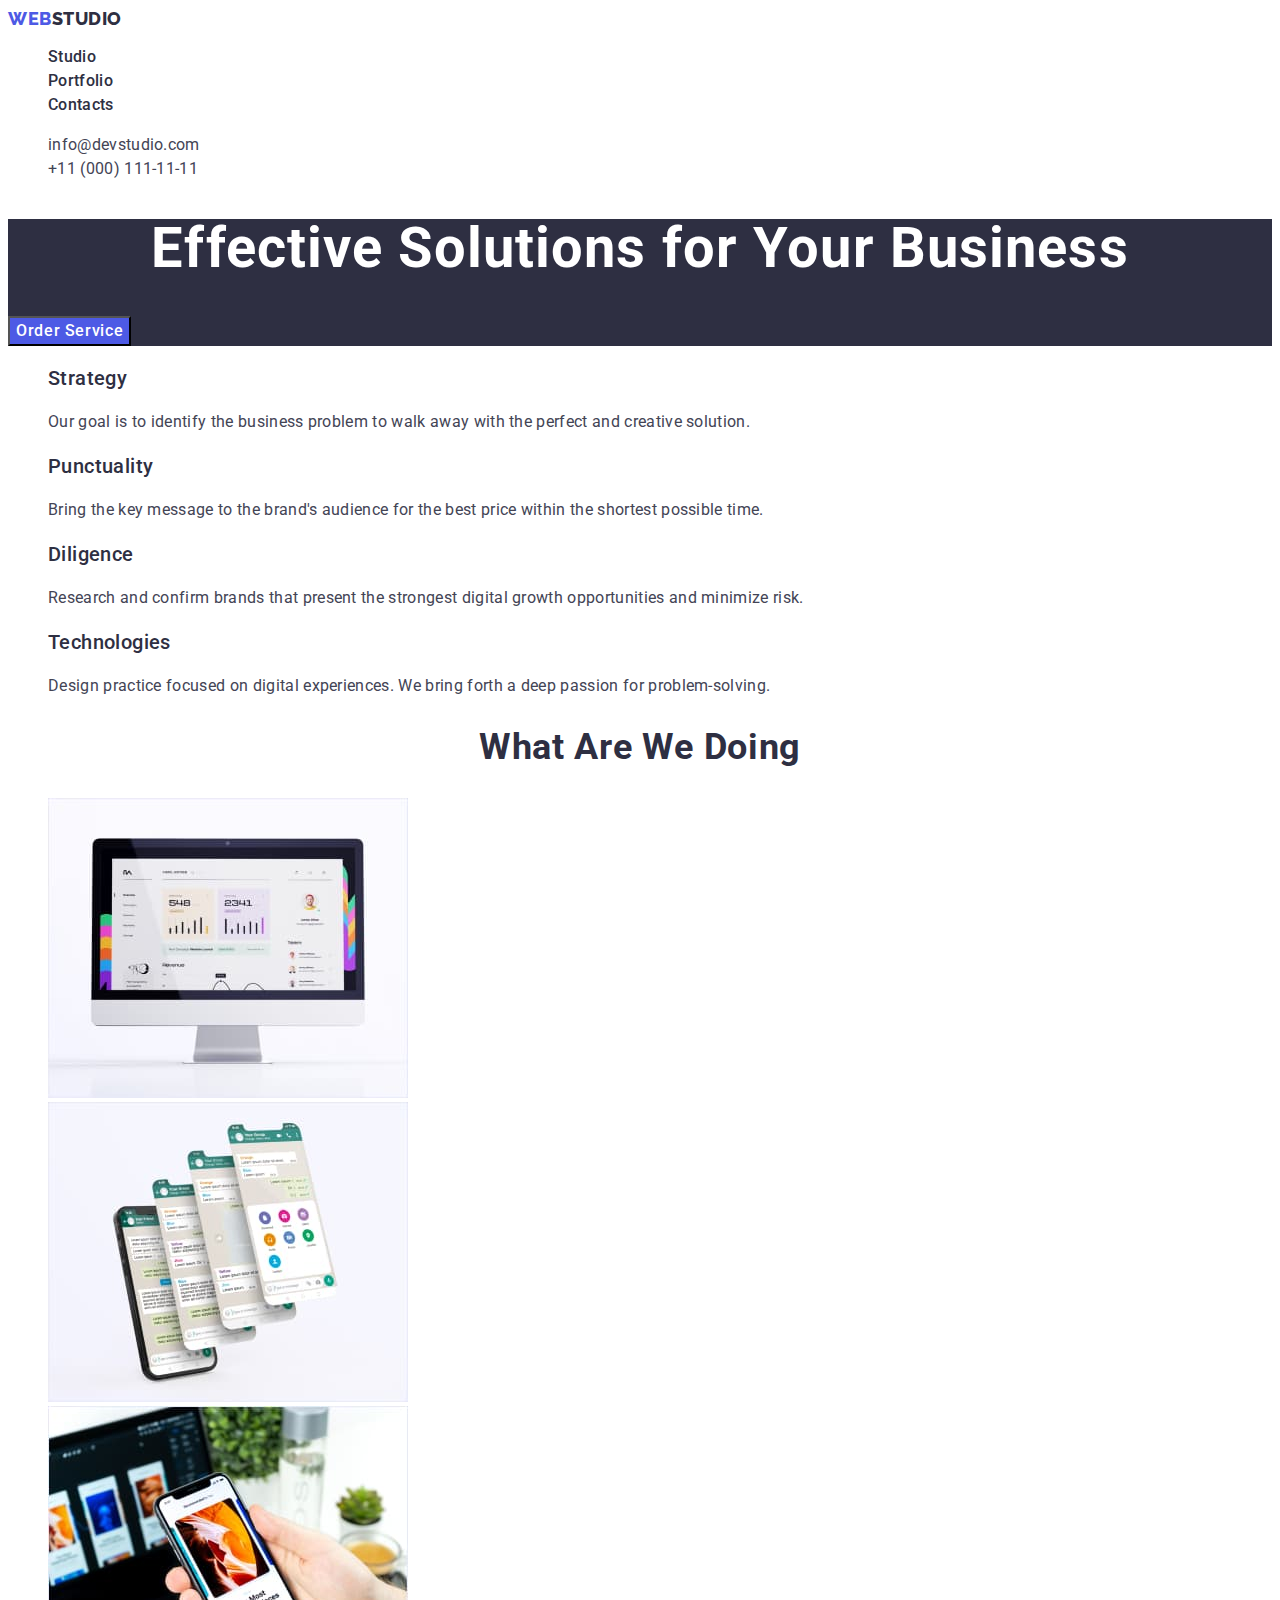
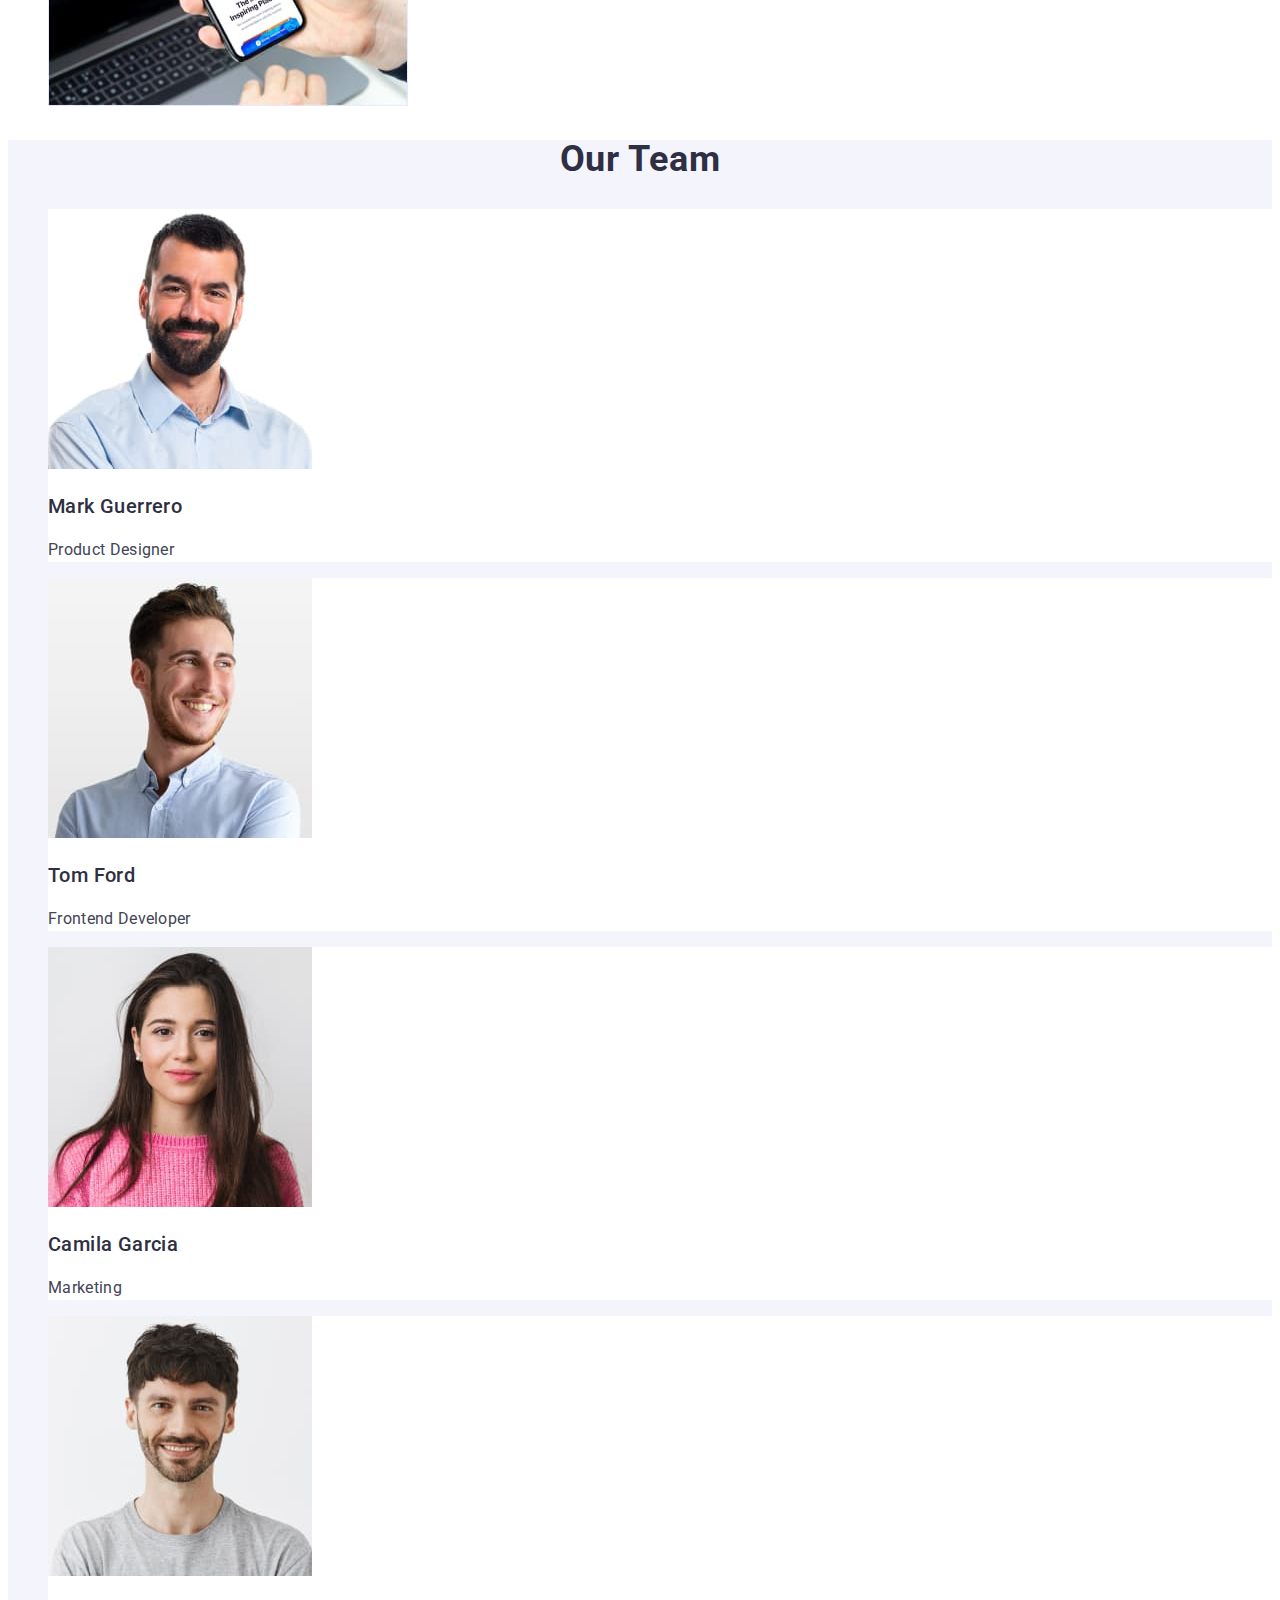
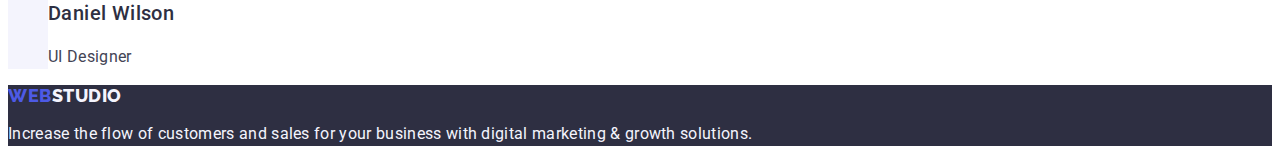
<file: index.html>
<!DOCTYPE html>
<html lang="en">

<head>
    <meta charset="UTF-8">
    <meta http-equiv="X-UA-Compatible" content="IE=edge">
    <meta name="viewport" content="width=device-width, initial-scale=1.0">
    <title>Main Page</title>
    <link rel="preconnect" href="https://fonts.googleapis.com">
    <link rel="preconnect" href="https://fonts.gstatic.com" crossorigin>
    <link href="https://fonts.googleapis.com/css2?family=Raleway:wght@800&display=swap" rel="stylesheet">
    <link href="https://fonts.googleapis.com/css2?family=Roboto:wght@400;500;700;900&display=swap" rel="stylesheet">
    <link rel="stylesheet" href="./css/styles.css">
</head>

<body class="body">
    <!--Header-->
    <header class="header">
            <nav class="list">
                <a class="logo web link" href="./index.html">Web<span class="logo studio">Studio</span></a>
                <ul class="list">
                    <li class="link"><a class="list-item link" href="./index.html">Studio</a></li>
                    <li class="link"><a class="list-item link" href="./portfolio.html" >Portfolio</a></li>
                    <li class="link"><a class="list-item link" href="">Contacts</a></li>
                </ul>
            </nav>
    
            <address class="address list">
                <ul class="link list">
                    <li class="link"><a href="mailto:info@devstudio.com" class="address-item list link">info@devstudio.com</a></li>
                    <li class="link"><a href="tel:+110001111111" class="address-item list link">+11 (000) 111-11-11</a></li>
                </ul>
            </address>
        </header>

    <main>
        <!--Hero section-->
        <section class="hero">
            <h1 class="hero-title">Effective Solutions for Your Business</h1>
            <button type="button" class="hero-button">Order Service</button>
        </section>

        <!--About company section-->
        <section class="about">
            <h2 hidden class="header-title">About company</h2>
            <ul class="list">
                <li>
                    <h3 class="about-title">Strategy</h3>
                    <p class="about-text">Our goal is to identify the business
                        problem to walk away with the perfect and creative solution. </p>
                </li>
                <li>
                    <h3 class="about-title">Punctuality</h3>
                    <p class="about-text">Bring the key message to the brand's audience for the best price within the shortest possible
                        time.</p>
                </li>
                <li>
                    <h3 class="about-title">Diligence</h3>
                    <p class="about-text">Research and confirm brands that present the strongest digital growth opportunities and minimize
                        risk.</p>
                </li>
                <li>
                    <h3 class="about-title">Technologies</h3>
                    <p class="about-text">Design practice focused on digital experiences. We bring forth a deep passion for
                        problem-solving.</p>
                </li>
            </ul>
        </section>

        <!--What company doing section-->
        <section class="activity">
            <h2 class="header-title">What are we doing</h2>

            <ul class="list">
                <li><img src="./images/img1.jpg" alt="Statistic picture" width="360"></li>
                <li><img src="./images/img2.jpg" alt="Smart picture" width="360"></li>
                <li><img src="./images/img3.jpg" alt="Technologies picture" width="360"></li>
            </ul>

        </section>

        <!--About team section-->
        <section class="team">
            <h2 class="header-title">Our Team</h2>
            <ul class="list">
                <li class="team-person">
                    <img src="./images/teamcard1.jpg" alt="Product Designer photo" width="264">
                    <h3 class="team-person">Mark Guerrero</h3>
                    <p class="team-desc">Product Designer</p>
                </li>
                <li class="team-person">
                    <img src="./images/teamcard2.jpg" alt="Frontend Developer photo" width="264">
                    <h3 class="team-person">Tom Ford</h3>
                    <p class="team-desc">Frontend Developer</p>
                </li>
                <li class="team-person">
                    <img src="./images/teamcard3.jpg" alt="Marketing Manager photo" width="264">
                    <h3 class="team-person">Camila Garcia</h3>
                    <p class="team-desc">Marketing</p>
                </li>
                <li class="team-person">
                    <img src="./images/teamcard4.jpg" alt="UI Designer photo" width="264">
                    <h3 class="team-person">Daniel Wilson</h3>
                    <p class="team-desc">UI Designer</p>
                </li>
            </ul>
        </section>
    </main>

    <!--Footer-->
    <footer class="footer">
        <a class="logo web link" href="./index.html">Web<span class="footer-studio">Studio</span></a>
        <p class="footer-desc">Increase the flow of customers and sales for your business with digital marketing & growth solutions.</p>
    </footer>

</body>

</html>
</file>
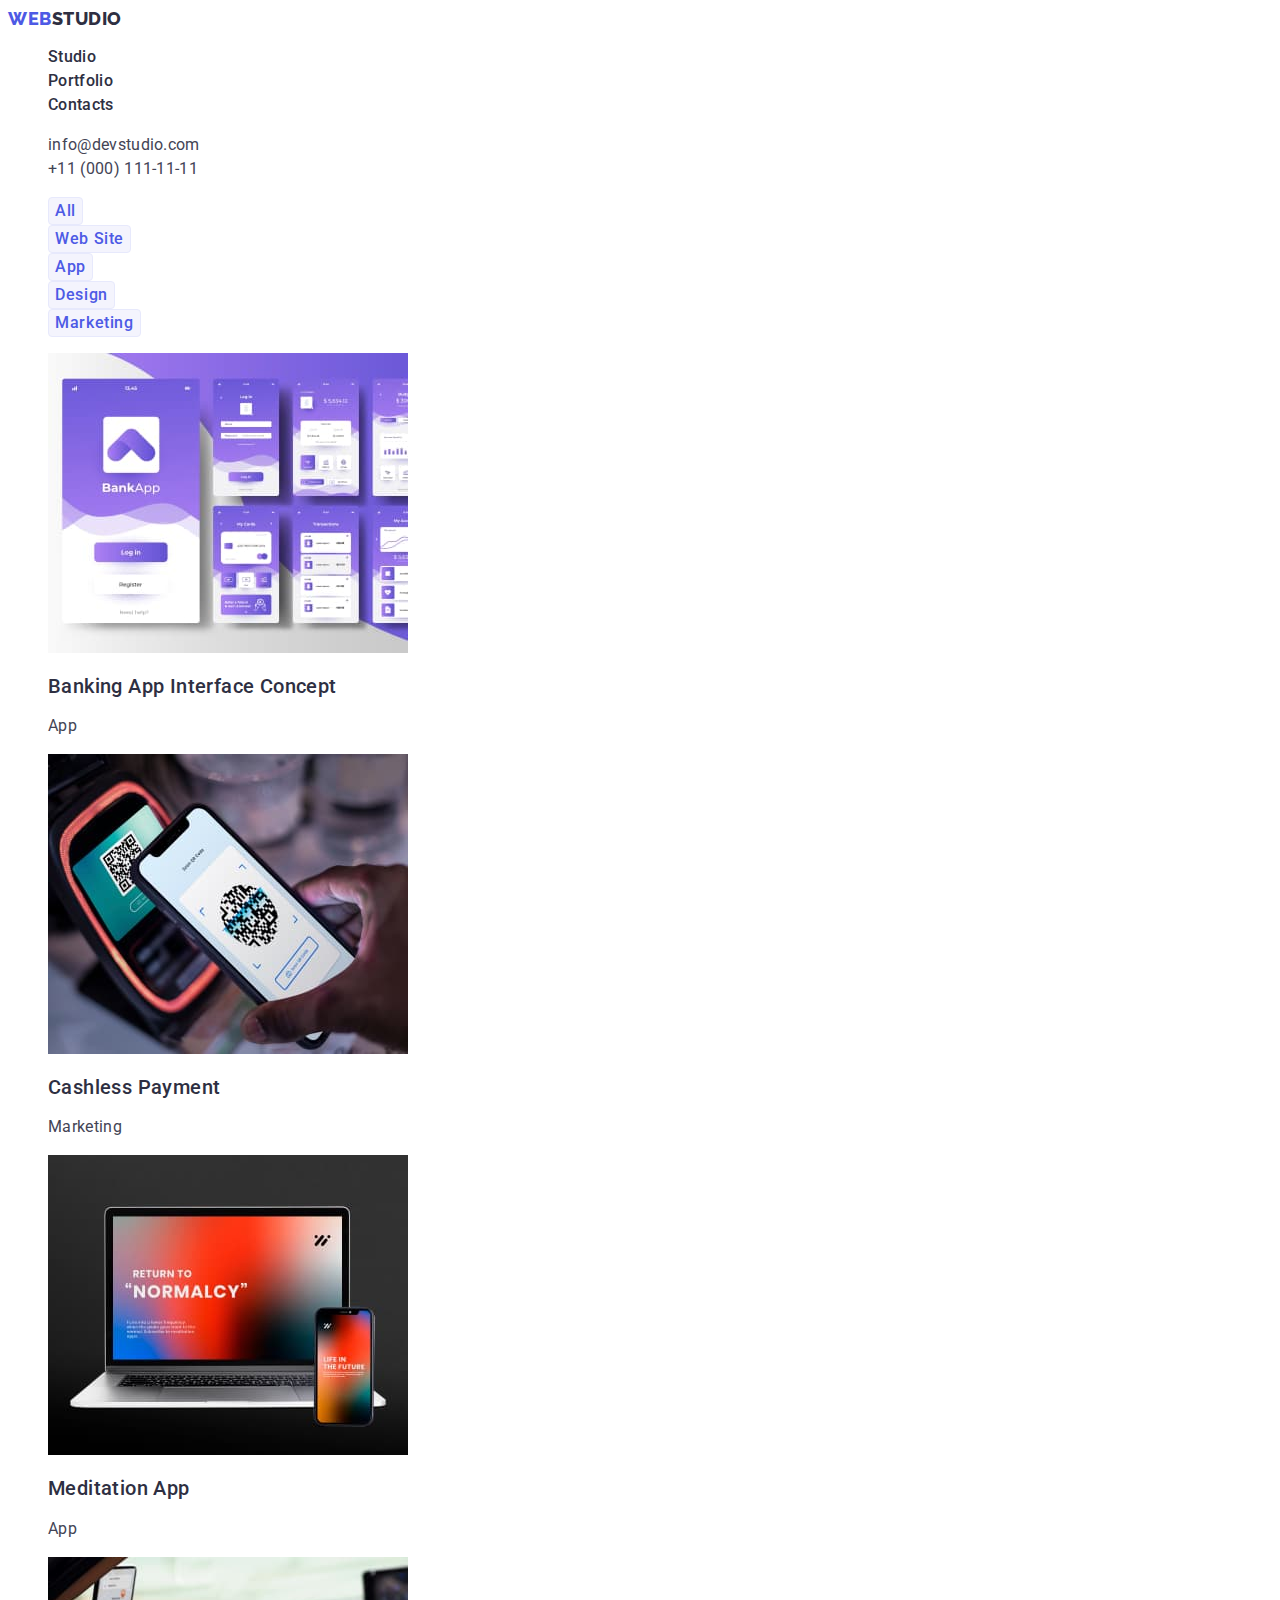
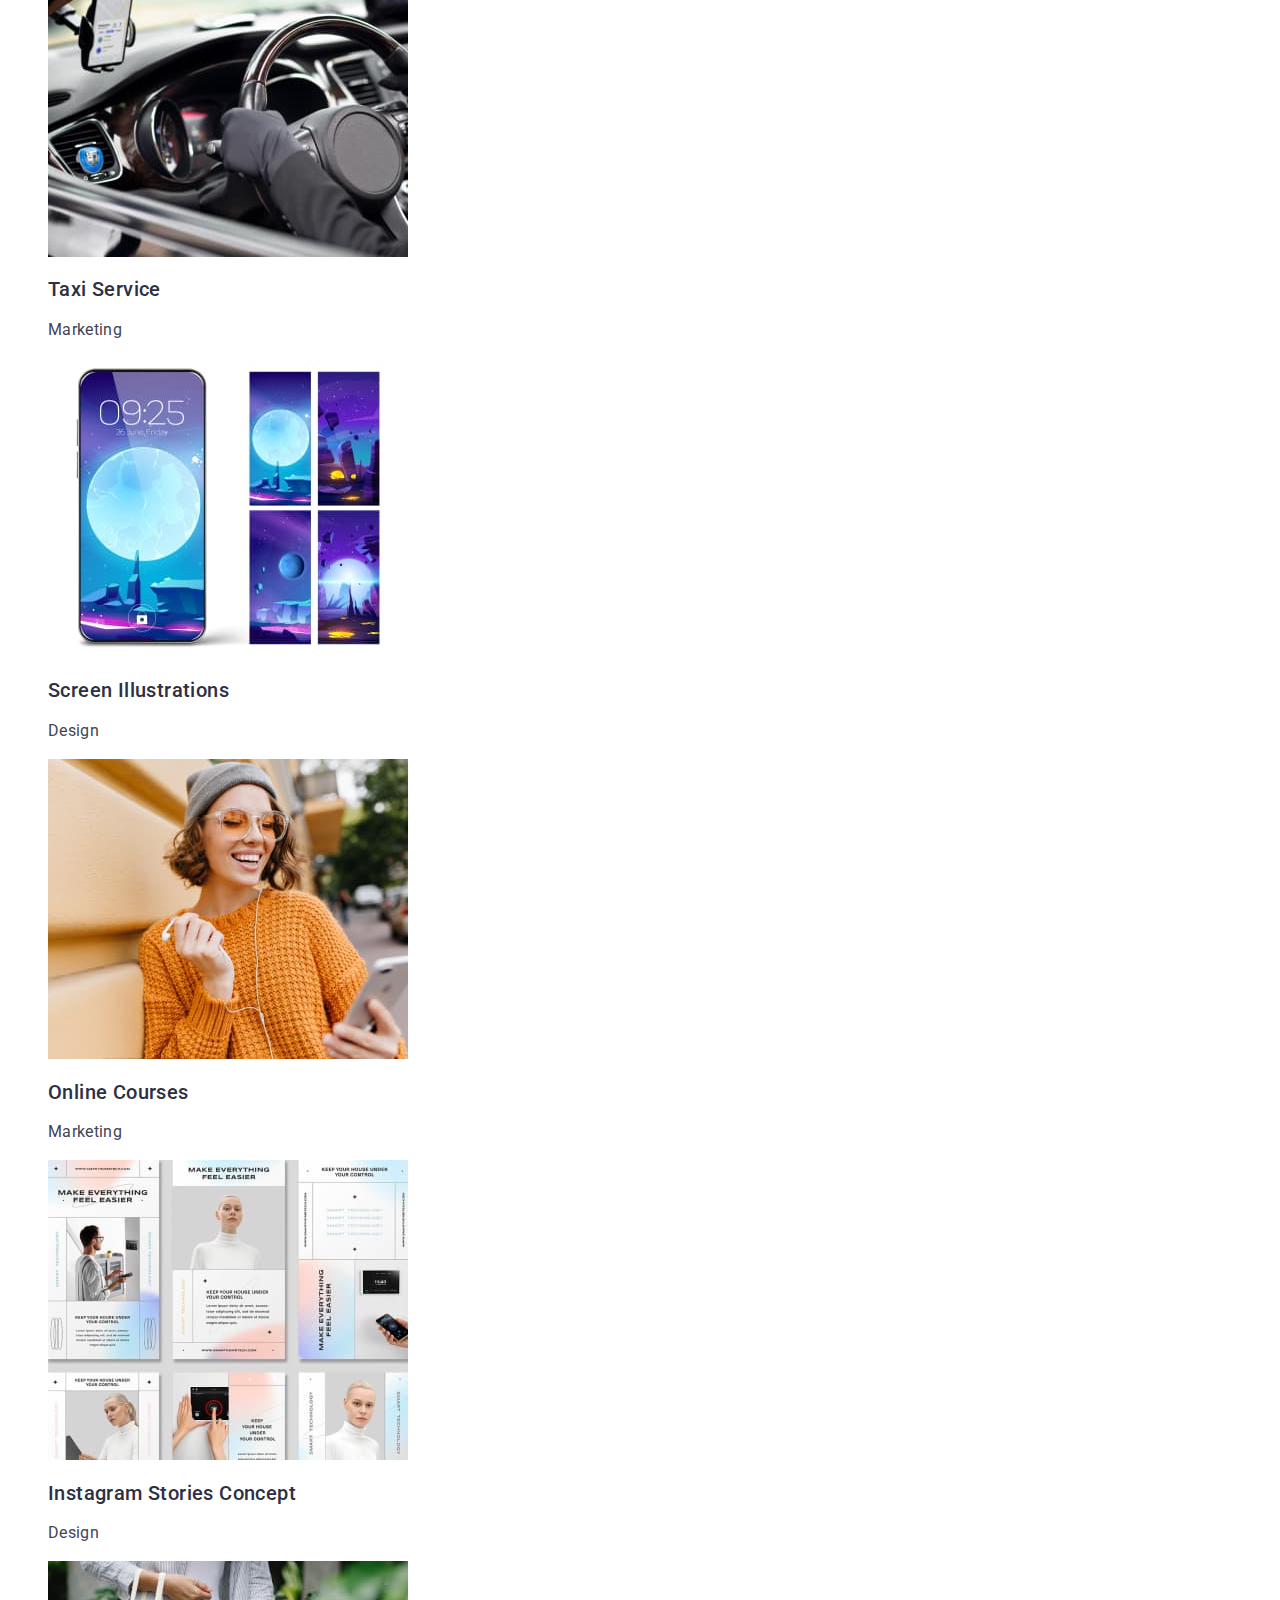
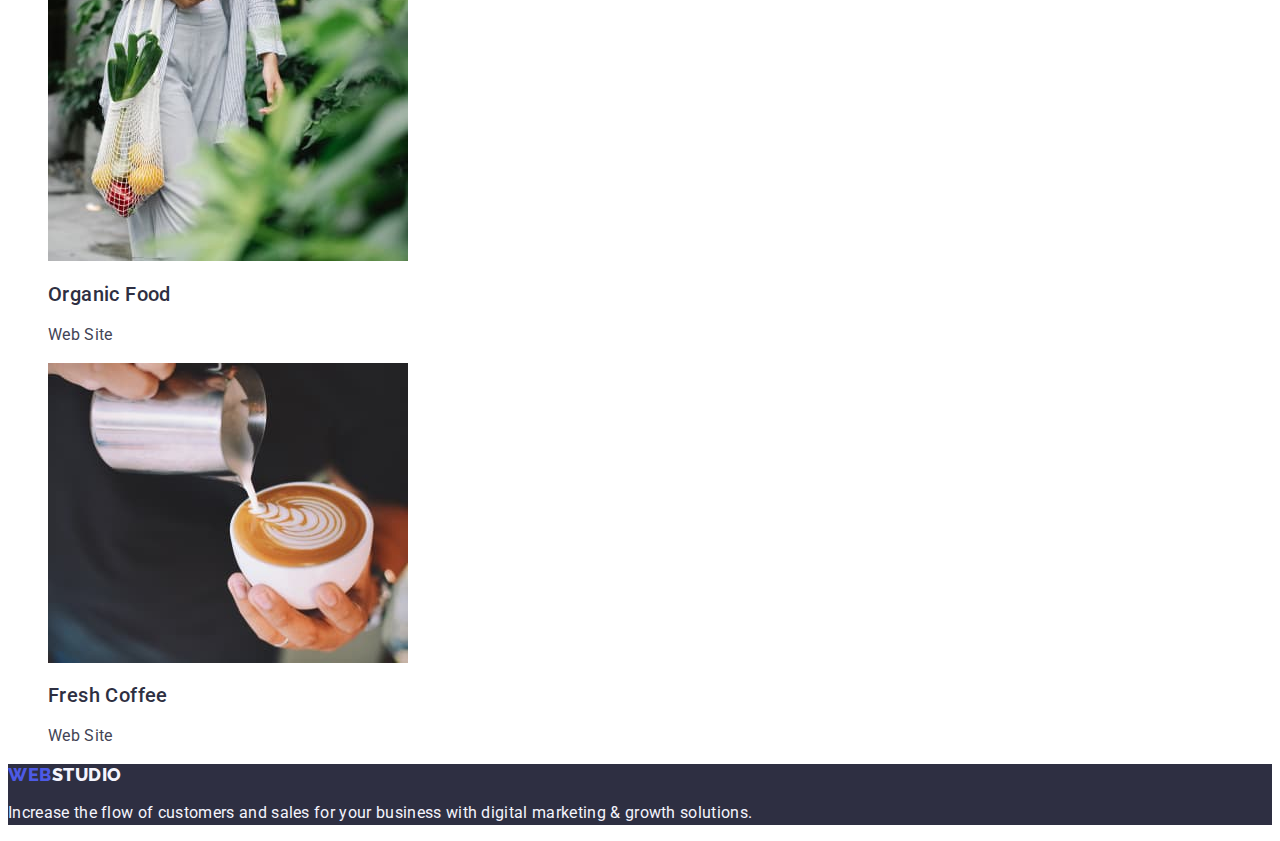
<file: portfolio.html>
<!DOCTYPE html>
<html lang="en">

<head>
    <meta charset="UTF-8">
    <meta http-equiv="X-UA-Compatible" content="IE=edge">
    <meta name="viewport" content="width=device-width, initial-scale=1.0">
    <title>Portfolio</title>
    <link rel="preconnect" href="https://fonts.googleapis.com">
    <link rel="preconnect" href="https://fonts.gstatic.com" crossorigin>
    <link href="https://fonts.googleapis.com/css2?family=Roboto:wght@400;500;700;900&display=swap" rel="stylesheet">
    <link href="https://fonts.googleapis.com/css2?family=Raleway:wght@800&display=swap" rel="stylesheet">
    <link rel="stylesheet" href="./css/styles.css">
</head>

<body class="body">
    <!--Header-->
    <header class="header">
        <nav class="list">
            <a class="logo web link" href="./index.html">Web<span class="logo studio">Studio</span></a>
            <ul class="list">
                <li class="link"><a class="list-item link" href="./index.html">Studio</a></li>
                <li class="link"><a href="./portfolio.html" class="list-item link">Portfolio</a></li>
                <li class="link"><a href="" class="list-item link">Contacts</a></li>
            </ul>
        </nav>

        <address class="address list">
            <ul class="link list">
                <li class="link"><a href="mailto:info@devstudio.com"
                        class="address-item list link">info@devstudio.com</a></li>
                <li class="link"><a href="tel:+110001111111" class="address-item list link">+11 (000) 111-11-11</a></li>
            </ul>
        </address>
    </header>

    <!-- Main -->
    <main>
        <!-- Filters section-->
        <section>
            <h1 hidden>Filter results</h1>
            <ul class="list">
                <li><button type="button" class="list-filter">All</button></li>
                <li><button type="button" class="list-filter">Web Site</button></li>
                <li><button type="button" class="list-filter">App</button></li>
                <li><button type="button" class="list-filter">Design</button></li>
                <li><button type="button" class="list-filter">Marketing</button></li>
            </ul>
            <!-- Filter results -->
            <ul class="list">
                <li>
                    <a class="link" href=""><img src="./images/banking-app.jpg" alt="Mobile application with banking"
                            width="360">
                        <h2 class="portfolio-example">Banking App Interface Concept</h2>
                        <p class="portfolio-desc">App</p>
                    </a>
                </li>
                <li>
                    <a class="link" href="">
                        <img src="./images/cashless-payment.jpg" alt="Telephone with QR code on it" width="360">
                        <h2 class="portfolio-example">Cashless Payment</h2>
                        <p class="portfolio-desc">Marketing</p>
                    </a>
                </li>
                <li>
                    <a class="link" href="">
                        <img src="./images/meditation-app.jpg"
                            alt="Notebook and mobile phone with meditation application opened on it" width="360">
                        <h2 class="portfolio-example">Meditation App</h2>
                        <p class="portfolio-desc">App</p>
                    </a>
                </li>
                <li>
                    <a class="link" href="">
                        <img src="./images/taxi-service.jpg" alt="Car with driver" width="360">
                        <h2 class="portfolio-example">Taxi Service</h2>
                        <p class="portfolio-desc">Marketing</p>
                    </a>
                </li>
                <li>
                    <a class="link" href="">
                        <img src="./images/screen-illustrations.jpg" alt="Desktop pictures on smartphones" width="360">
                        <h2 class="portfolio-example">Screen Illustrations</h2>
                        <p class="portfolio-desc">Design</p>
                    </a>
                </li>
                <li>
                    <a class="link" href="">
                        <img src="./images/online-courses.jpg" alt="Women with smartphone in headphones" width="360">
                        <h2 class="portfolio-example">Online Courses</h2>
                        <p class="portfolio-desc">Marketing</p>
                    </a>
                </li>
                <li>
                    <a class="link" href="">
                        <img src="./images/inst-stoties.jpg" alt="Instagram stories examples" width="360">
                        <h2 class="portfolio-example">Instagram Stories Concept</h2>
                        <p class="portfolio-desc">Design</p>
                    </a>
                </li>
                <li>
                    <a class="link" href="">
                        <img src="./images/organic-food.jpg" alt="Women with fruits" width="360">
                        <h2 class="portfolio-example">Organic Food</h2>
                        <p class="portfolio-desc">Web Site</p>
                    </a>
                </li>
                <li>
                    <a class="link" href="">
                        <img src="./images/coffee.jpg" alt="A cup of coffee" width="360">
                        <h2 class="portfolio-example">Fresh Coffee</h2>
                        <p class="portfolio-desc">Web Site</p>
                    </a>
                </li>
            </ul>
        </section>
    </main>

    <!--Footer-->
    <footer class="footer">
        <a class="logo web link" href="./index.html">Web<span class="footer-studio">Studio</span></a>
        <p class="footer-desc">Increase the flow of customers and sales for your business with digital marketing &
            growth solutions.</p>
    </footer>

</body>

</html>
</file>
<file: css/styles.css>
:root {
    --primary-brand: #4D5AE5;
    --pressed-state: #404bbf;

    --headers-text-color:#2e2f42;
    --main-text-color:#434455;

    --helper-text: #8E8F99;
    --lightmode-bg: #F4F4FD;

    --ligth-cl: #FFFFFF;
    --list-color: #2e2f42;
}

body {
    color: var(--main-text-color);
    background-color: var(--ligth-cl);
    text-decoration: none;
    list-style-type: none;

    font-family: 'Roboto', sans-serif;
    letter-spacing: 0.02em;

}

.link {
    text-decoration: none;
    list-style-type: none;

}

.list {
    list-style: none;
    font-style: normal;
}

/* Header */

.logo {
    width: 44px;
    height: 21px;

    font-family: 'Raleway', sans-serif;
    font-weight: 800;
    font-size: 18px;
    line-height: 1.17;

    letter-spacing: 0.03em;
    text-decoration: none;
    text-transform: uppercase;

}

.logo.web {
    color: var(--primary-brand);
}

.logo.studio {
    width: 71px;
    color: var(--headers-text-color);
}

.address-item {

    width: 153px;
    height: 24px;

    font-weight: 400;
    font-size: 16px;
    line-height: 1.5;
    font-style: normal;
    text-decoration: none;
    list-style-type: none;

    color: var(--main-text-color);
}

.address-item:hover,
.address-item:focus {
    color: var(--pressed-state);
}

.header-title {

    font-weight: 700;
    font-size: 36px;
    line-height: 1.11;
    text-align: center;
    text-transform: capitalize;
    letter-spacing: 0.02em;

    color: var(--headers-text-color);
}

/* Footer */

.footer {
    background-color: var(--headers-text-color);
}

.footer-studio {
    width: 71px;
    color: var(--lightmode-bg);
}


.footer-desc {
    font-weight: 400;
    font-size: 16px;
    line-height: 1.5;

    color: var(--lightmode-bg);
}

/* Lists */

.list-item {
    font-style: normal;
    font-weight: 500;
    font-size: 16px;
    line-height: 1.5;
    letter-spacing: 0.02em;
    color: var(--headers-text-color);
}

.current {
    color: var(--pressed-state);
}

.list-item:hover,
.list-item:focus {
    color: var(--pressed-state);
}


/* Hero */

.hero {
    background-color: var(--headers-text-color);
}

.hero-title {
    font-style: normal;
    font-weight: 700;
    font-size: 56px;
    line-height: 1.07;
    text-align: center;
    letter-spacing: 0.02em;

    color: #ffffff;

}

.hero-button {
    font-family: "Roboto", sans-serif;
    color: #FFFFFF;
    background: var(--primary-brand);

    font-weight: 500;
    font-size: 16px;
    line-height: 1.5;
    letter-spacing: 0.04em;

    cursor: pointer;
}

.hero-button:hover,
.hero-button:focus {
    background-color: #404BBF;
}

/* About */

.about-title {
    font-weight: 500;
    font-size: 20px;
    line-height: 1.2;
    letter-spacing: 0.02em;

    color: var(--headers-text-color);
}

.about-text {
    font-weight: 400;
    font-size: 16px;
    line-height: 1.5;

    color: var(--main-text-color);
}

/* Team */

.team {
    background-color:#F4F4FD;
}

.team-person {

    font-weight: 500;
    font-size: 20px;
    line-height: 1.2;
    letter-spacing: 0.02em;

    color: var(--headers-text-color);
    background-color:#FFFFFF;
}

.team-desc {
    font-weight: 400;
    font-size: 16px;
    line-height: 1.5;
    letter-spacing: 0.02em;

    color: var(--main-text-color);
}

/* Prtfolio */

.list-filter {
    font-family: "Roboto", sans-serif;

    background: var(--lightmode-bg);
    /* CORNFLOWER */

    border: 1px solid #E7E9FC;
    border-radius: 4px;

    font-weight: 500;
    font-size: 16px;
    line-height: 1.5;
    display: flex;
    letter-spacing: 0.04em;
    cursor: pointer;

    color: var(--primary-brand);
}

.list-filter:hover,
.list-filter:focus {
    background: var(--pressed-state);
    color: #FFFFFF;
}

.portfolio-example {

    font-weight: 500;
    font-size: 20px;
    line-height: 1.2;
    letter-spacing: 0.02em;
    
    color: var(--headers-text-color);
}

.portfolio-desc {
    font-weight: 400;
    font-size: 16px;
    line-height: 1.5;
    letter-spacing: 0.02em;
    

    color: var(--main-text-color);
}
</file>
